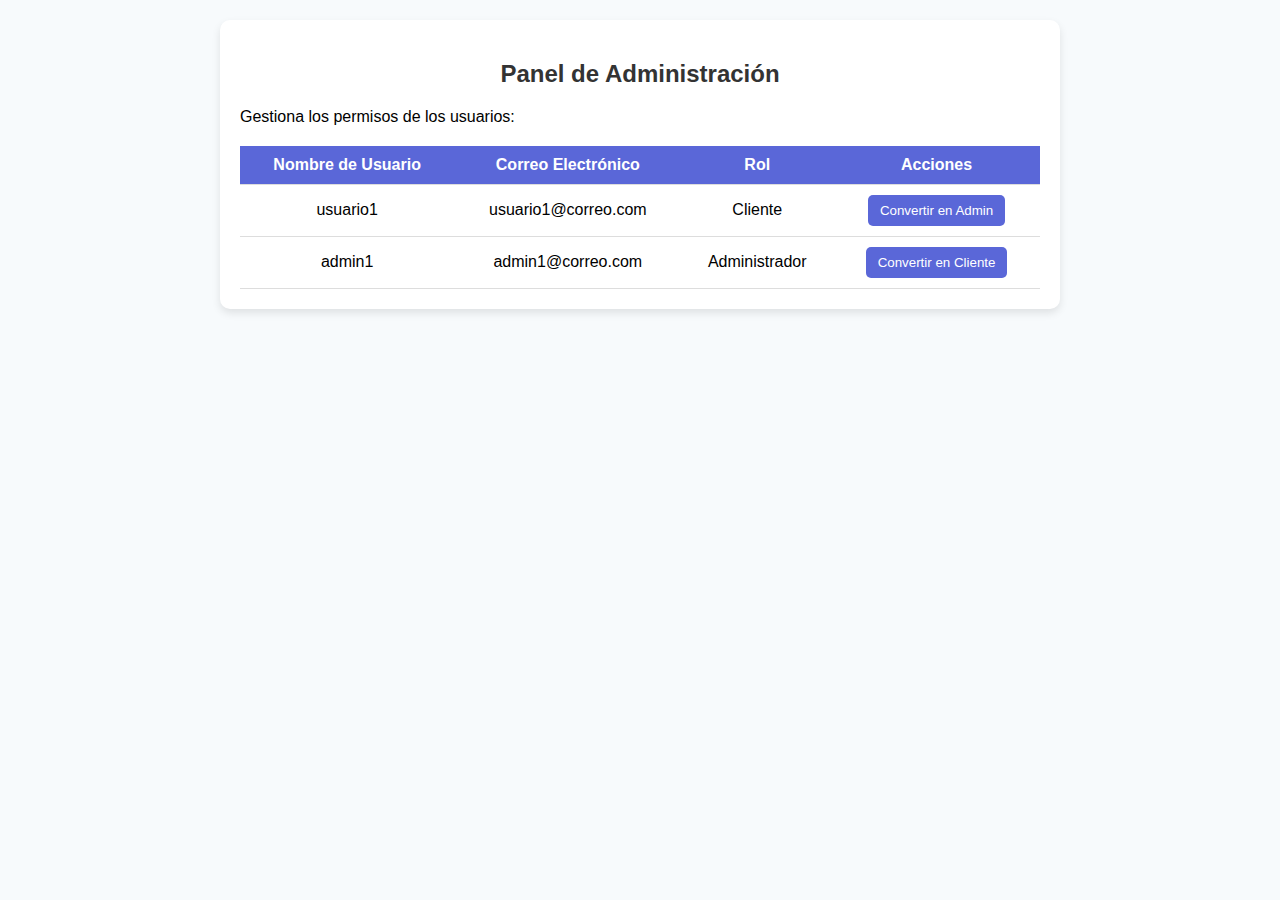
<file: home/templates/home/admin.html>
<!DOCTYPE html>
<html lang="es">
<head>
    <meta charset="UTF-8">
    <meta name="viewport" content="width=device-width, initial-scale=1.0">
    <title>Panel de Administración - Tienda de Tenis</title>
    <style>
        body {
            font-family: Arial, sans-serif;
            background-color: #f7fafc;
            margin: 0;
            padding: 20px;
        }
        .container {
            max-width: 800px;
            margin: auto;
            background: #ffffff;
            padding: 20px;
            border-radius: 10px;
            box-shadow: 0px 4px 8px rgba(0, 0, 0, 0.1);
        }
        h2 {
            text-align: center;
            color: #333;
        }
        table {
            width: 100%;
            border-collapse: collapse;
            margin-top: 20px;
        }
        th, td {
            padding: 10px;
            text-align: center;
            border-bottom: 1px solid #ddd;
        }
        th {
            background-color: #5a67d8;
            color: white;
        }
        button {
            padding: 8px 12px;
            background-color: #5a67d8;
            color: white;
            border: none;
            border-radius: 5px;
            cursor: pointer;
        }
        button:hover {
            background-color: #4c51bf;
        }
    </style>
</head>
<body>
    <div class="container">
        <h2>Panel de Administración</h2>
        <p>Gestiona los permisos de los usuarios:</p>
        <table>
            <thead>
                <tr>
                    <th>Nombre de Usuario</th>
                    <th>Correo Electrónico</th>
                    <th>Rol</th>
                    <th>Acciones</th>
                </tr>
            </thead>
            <tbody>
                <tr>
                    <td>usuario1</td>
                    <td>usuario1@correo.com</td>
                    <td>Cliente</td>
                    <td>
                        <button onclick="cambiarRol(this, 'Administrador')">Convertir en Admin</button>
                    </td>
                </tr>
                <tr>
                    <td>admin1</td>
                    <td>admin1@correo.com</td>
                    <td>Administrador</td>
                    <td>
                        <button onclick="cambiarRol(this, 'Cliente')">Convertir en Cliente</button>
                    </td>
                </tr>
                <!-- Agregar más usuarios aquí -->
            </tbody>
        </table>
    </div>

    <script>
        function cambiarRol(button, nuevoRol) {
            let row = button.parentNode.parentNode;
            let rolCelda = row.cells[2];
            rolCelda.innerText = nuevoRol;
            button.innerText = nuevoRol === 'Administrador' ? 'Convertir en Cliente' : 'Convertir en Admin';
            button.setAttribute("onclick", `cambiarRol(this, '${nuevoRol === 'Administrador' ? 'Cliente' : 'Administrador'}')`);
        }
    </script>
</body>
</html>
</file>
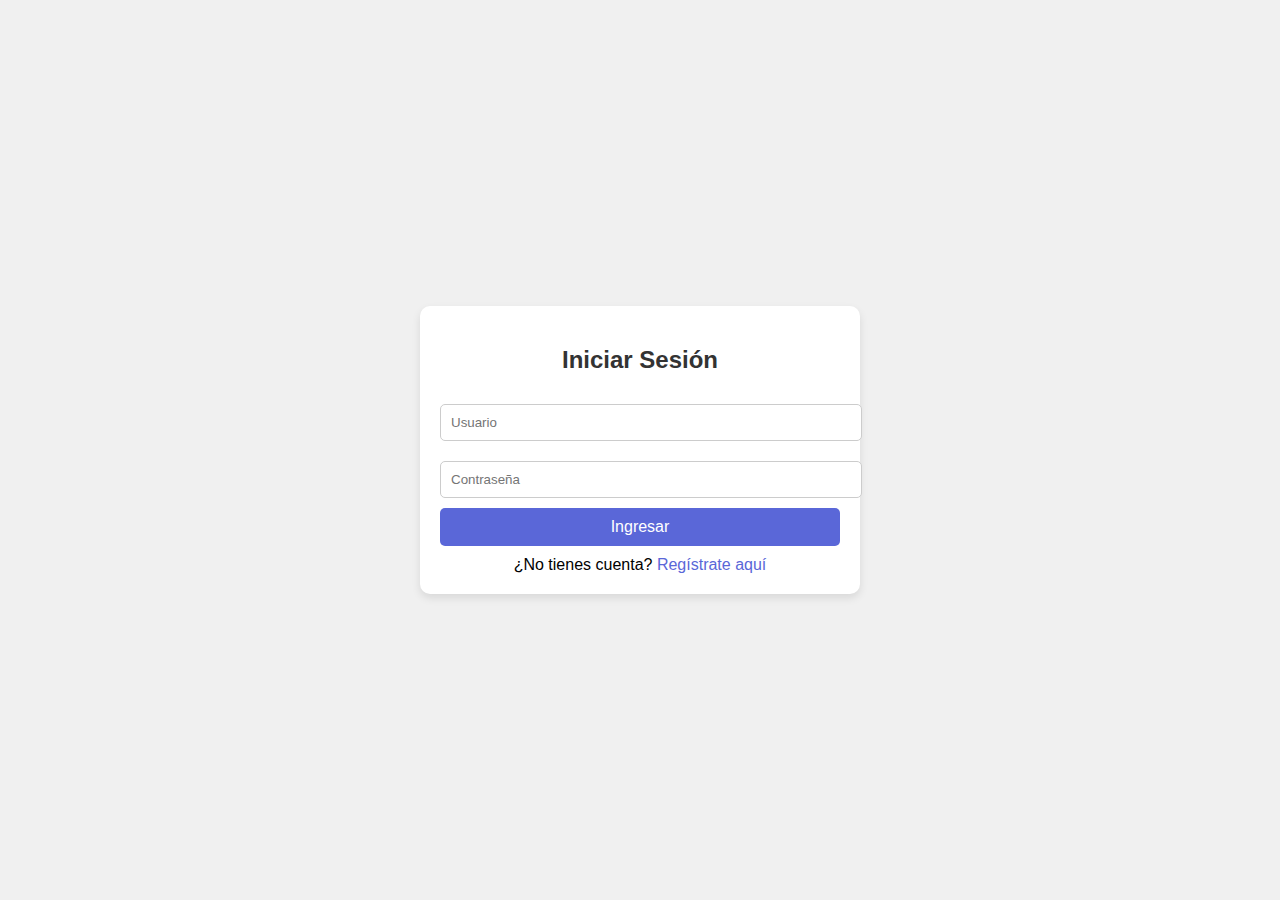
<file: home/templates/home/secion.html>
<!DOCTYPE html>
<html lang="es">
<head>
    <meta charset="UTF-8">
    <meta name="viewport" content="width=device-width, initial-scale=1.0">
    <title>Tienda de Tenis - Inicio de Sesión</title>
    <style>
        body {
            font-family: Arial, sans-serif;
            display: flex;
            justify-content: center;
            align-items: center;
            height: 100vh;
            background-color: #f0f0f0;
            margin: 0;
        }
        .container {
            background: #ffffff;
            padding: 20px;
            width: 400px;
            border-radius: 10px;
            box-shadow: 0px 4px 8px rgba(0, 0, 0, 0.1);
        }
        h2 {
            text-align: center;
            color: #333;
        }
        input[type="text"], input[type="password"], input[type="email"] {
            width: 100%;
            padding: 10px;
            margin: 10px 0;
            border: 1px solid #ccc;
            border-radius: 5px;
        }
        button {
            width: 100%;
            padding: 10px;
            background-color: #5a67d8;
            color: white;
            border: none;
            border-radius: 5px;
            cursor: pointer;
            font-size: 16px;
        }
        button:hover {
            background-color: #4c51bf;
        }
        .toggle {
            text-align: center;
            margin-top: 10px;
        }
        .toggle a {
            color: #5a67d8;
            text-decoration: none;
        }
    </style>
</head>
<body>
    <div class="container">
        <h2>Iniciar Sesión</h2>
        <form id="loginForm">
            <input type="text" placeholder="Usuario" required>
            <input type="password" placeholder="Contraseña" required>
            <button type="submit">Ingresar</button>
        </form>
        <div class="toggle">
            ¿No tienes cuenta? <a href="#" onclick="showRegister()">Regístrate aquí</a>
        </div>

        <div id="registerForm" style="display: none;">
            <h2>Registro</h2>
            <form>
                <input type="text" placeholder="Nombre de Usuario" required>
                <input type="email" placeholder="Correo Electrónico" required>
                <input type="password" placeholder="Contraseña" required>
                <button type="submit">Registrarse</button>
            </form>
            <div class="toggle">
                ¿Ya tienes cuenta? <a href="#" onclick="showLogin()">Inicia Sesión aquí</a>
            </div>
        </div>
    </div>

    <script>
        function showRegister() {
            document.getElementById('loginForm').style.display = 'none';
            document.getElementById('registerForm').style.display = 'block';
        }

        function showLogin() {
            document.getElementById('loginForm').style.display = 'block';
            document.getElementById('registerForm').style.display = 'none';
        }
    </script>
</body>
</html>
</file>
